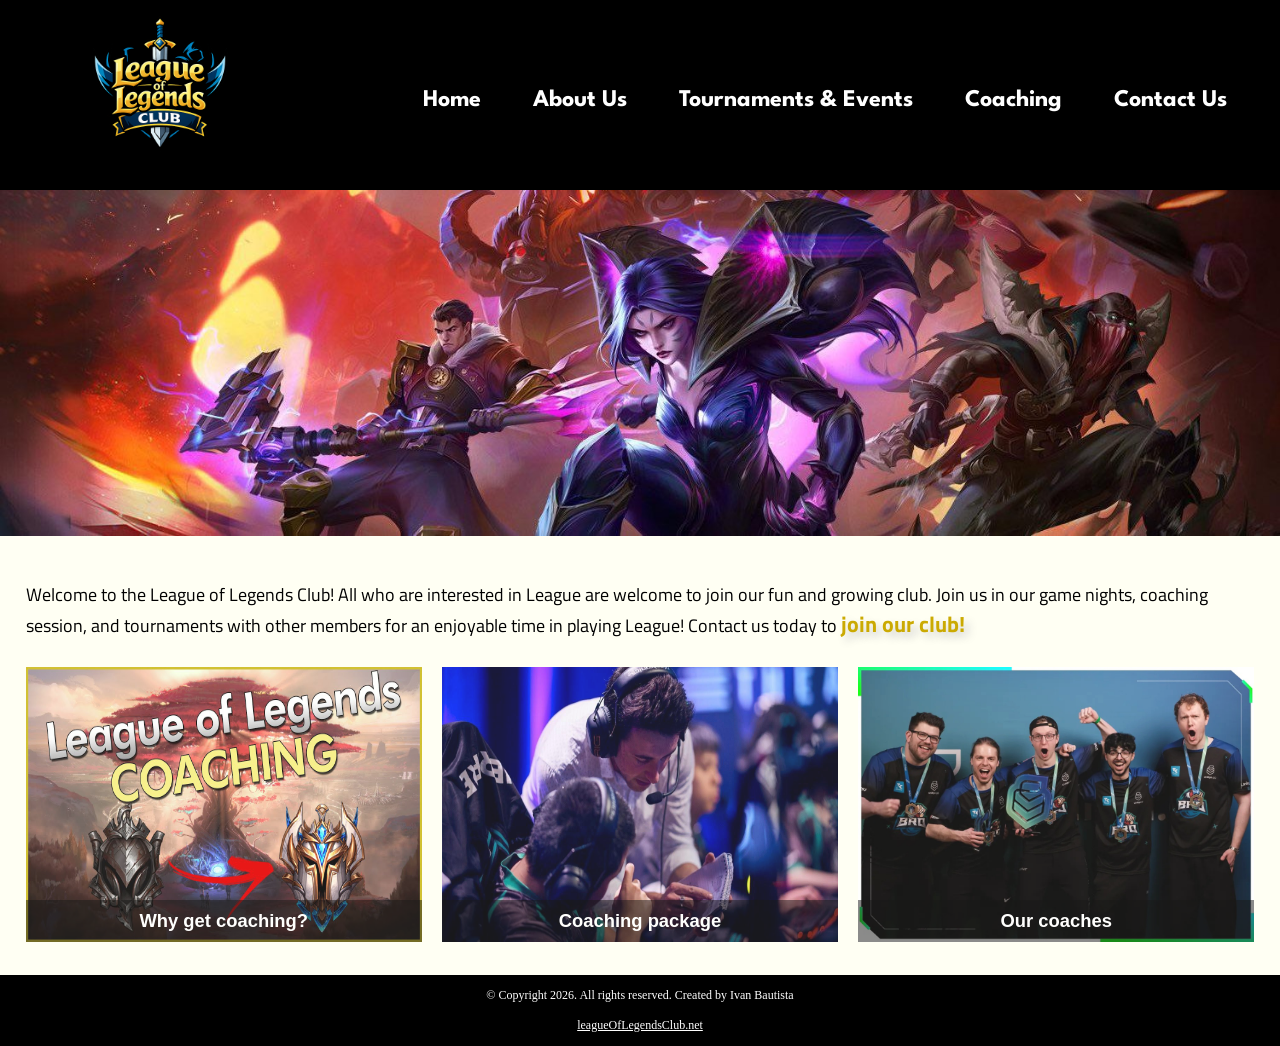
<file: index.html>
<!DOCTYPE html>
<html lang = "en">
    <head>
        <!--
        Full Name: Ivan Michael M. Bautista
        Section: CS-201
        Activity: League of Legends Club
        Date: August 22, 2026-->
        <title>League of Legends Club</title>
        <meta charset = "utf-8">
        <meta name = "viewport" content = "width=device-width, initial-scale=1.0"/>
        <link href="https://fonts.googleapis.com/css2?family=League+Spartan:wght@100..900&family=Titillium+Web:ital,wght@0,200;0,300;0,400;0,600;0,700;0,900;1,200;1,300;1,400;1,600;1,700&display=swap" rel="stylesheet">
        <link rel="stylesheet" href="css/styles.css" type="text/css"/>
        <link rel="stylesheet" href="css/styles.css" type="text/css"/>
        <link rel="shortcut icon" href="images/favicon.ico">
        <link rel="icon" type="image/png" sizes="32x32" href="images/favicon.ico">
        <link rel="apple-touch-icon" size="180x180" href="images/favicon.ico">
        <link rel="icon" sizes="192x192" href="images/favicon.ico">
    </head>
    <body>
        <div id = "container">
            <header>
                <a href = "index.html">
                    <img class = "logo" src = "images/leagueClub.png" alt = "League of Legends Club logo" width="190" height="190">
                </a>
            </header>
            
            <nav>
                <ul>
                    <li><a href = "index.html">Home</a></li>
                    <li><a href = "about.html">About Us</a> </li>
                    <li><a href = "events.html">Tournaments & Events</a> </li>
                    <li><a href = "coaching.html">Coaching</a></li>
                    <li><a href = "contact.html">Contact Us</a></li>
                </ul>
            </nav>

            <!-- Hero Image-->
            <div id = "hero" class = "tablet-desktop">
                <img src="images/heroImage.jpg" alt="League of Legends character banner">
            </div>

            <main>
                <div class = "mobile">
                    <p>Welcome to the League of Legends CLub! All who are interested in League are welcome to take part and enjoy the game together with our community.</p>

                    <h3>FREE One-Week Trial Membership</h3>

                    <p>Call us today to get started!</p>
                    <p class = "tel-link"><a href="tel:132764-555">(132) 764-555</a></p>

                    <h4>League of Legends Club Hours</h4>
                    <ul class = "hours">
                        <li>Mon - Thu: 8:00am - 10:00pm</li>
                        <li>Friday: 8:00am - 12:00am</li>
                        <li>Saturday: 8:00am - 3:00am</li>
                        <li>Sunday: Closed</li>
                    </ul>
                </div>
                <div class = "tablet-desktop">
                    <p>Welcome to the League of Legends Club! All who are interested in League are welcome to 
                        join our fun and growing club. Join us in our game nights, coaching session, and tournaments
                        with other members for an enjoyable time in playing League! Contact us today to <span class="action">join our club!</span>
                    </p>
                </div>
                
                <div class="grid">
                    <figure class="frame">
                        <a href="coaching.html"><img src="images/why_coach.jpg" alt="Image showing an iron icon with an arrow to a challenger icon"></a>
                        <figcaption class="pic-text">Why get coaching?</figcaption>
                    </figure>
                    <figure class="frame">
                        <a href="coaching.html"><img src="images/coaching_package.jpg" alt="Coach teaching a player"></a>
                        <figcaption class="pic-text">Coaching package</figcaption>
                    </figure>
                    <figure class="frame">
                        <a href="coaching.html"><img src="images/our_coaches.jpg" alt="Group of coaches smiling"></a>
                        <figcaption class="pic-text">Our coaches</figcaption>
                    </figure>
                </div>
            </main>

            <footer>
                <p>&copy; Copyright 2026. All rights reserved. Created by Ivan Bautista</p>
                <p><a href="">leagueOfLegendsClub.net</a></p>
            </footer>
        </div>
    </body>
</html>
</file>
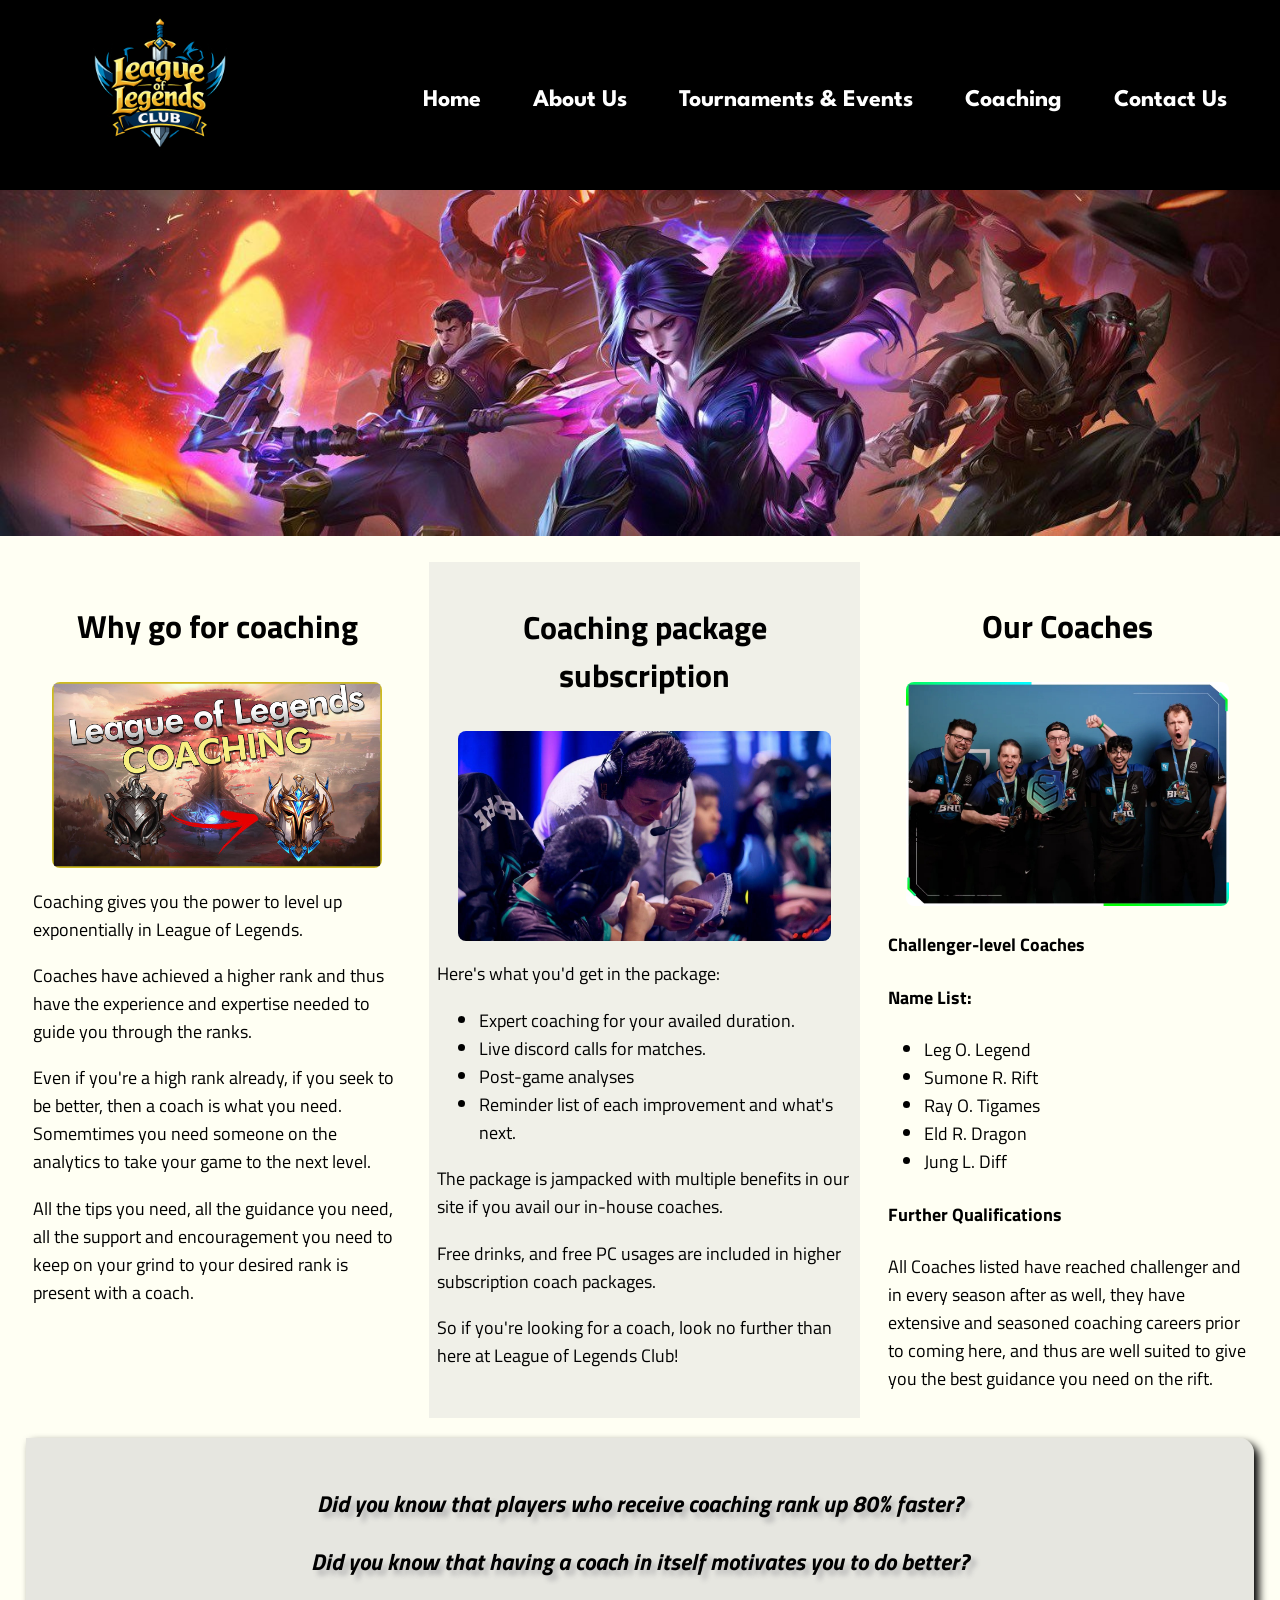
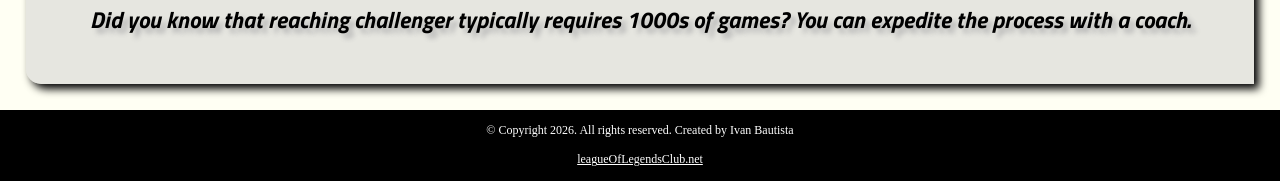
<file: coaching.html>
<!DOCTYPE html>
<html lang = "en">
    <head>
        <!--
        Full Name: Ivan Michael M. Bautista
        Section: CS-201
        Activity: League of Legends Club
        Date: August 22, 2026-->
        <title>League of Legends Club</title>
        <meta charset = "utf-8">
        <meta name = "viewport" content = "width=device-width, initial-scale=1.0"/>
        <link href="https://fonts.googleapis.com/css2?family=League+Spartan:wght@100..900&family=Titillium+Web:ital,wght@0,200;0,300;0,400;0,600;0,700;0,900;1,200;1,300;1,400;1,600;1,700&display=swap" rel="stylesheet">
        <link rel="stylesheet" href="css/styles.css" type="text/css"/>
        <link rel="stylesheet" href="css/styles.css" type="text/css"/>
        <link rel="shortcut icon" href="images/favicon.ico">
        <link rel="icon" type="image/png" sizes="32x32" href="images/favicon.ico">
        <link rel="apple-touch-icon" size="180x180" href="images/favicon.ico">
        <link rel="icon" sizes="192x192" href="images/favicon.ico">
    </head>
         <div id = "container">
            <header>
                <a href = "index.html">
                    <img class = "logo" src = "images/leagueClub.png" alt = "League of Legends Club logo" width="190" height="190">
                </a>
            </header>
            
            <nav>
                <ul>
                    <li><a href = "index.html">Home</a></li>
                    <li><a href = "about.html">About Us</a> </li>
                    <li><a href = "events.html">Tournaments & Events</a> </li>
                    <li><a href = "coaching.html">Coaching</a></li>
                    <li><a href = "contact.html">Contact Us</a></li>
                </ul>
            </nav>

            <!-- Hero Image-->
            <div id = "hero" class = "tablet-desktop">
                <img src="images/heroImage.jpg" alt="League of Legends character banner">
            </div>
            <main class="grid">
                <article>
                    <h3>Why go for coaching</h3>
                    <img src="images/why_coach.jpg" alt="Image showing an iron icon with an arrow to a challenger icon" class="round">
                    <p>Coaching gives you the power to level up exponentially in League of Legends. </p>
                    <p>Coaches have achieved a higher rank and thus have the experience and expertise needed to guide you through the ranks.</p>
                    <p>Even if you're a high rank already, if you seek to be better, then a coach is what you need. Somemtimes you need someone on the analytics to take your game to the next level.</p>
                    <p>All the tips you need, all the guidance you need, all the support and encouragement you need to keep on your grind to your desired rank is present with a coach. </p>
                </article>
                <article>
                    <h3>Coaching package subscription</h3>
                    <img src="images/coaching_package.jpg" alt="Coach teaching a player" class="round">
                    <p>Here's what you'd get in the package:</p>
                    <ul>
                        <li>Expert coaching for your availed duration.</li>
                        <li>Live discord calls for matches.</li>
                        <li>Post-game analyses</li>
                        <li>Reminder list of each improvement and what's next.</li>
                    </ul>
                    <p>The package is jampacked with multiple benefits in our site if you avail our in-house coaches.</p>
                    <p>Free drinks, and free PC usages are included in higher subscription coach packages.</p>
                    <p>So if you're looking for a coach, look no further than here at League of Legends Club!</p>
                </article>
                <article>
                    <h3>Our Coaches</h3>
                    <img src="images/our_coaches.jpg" alt="Group of coaches smiling" class="round">
                    <h4>Challenger-level Coaches</h4>
                    <h4>Name List: </h4>
                    <ul>
                        <li>Leg O. Legend</li>
                        <li>Sumone R. Rift</li>
                        <li>Ray O. Tigames</li>
                        <li>Eld R. Dragon</li>
                        <li>Jung L. Diff</li>
                    </ul>
                    <h4>Further Qualifications</h4>
                    <p>All Coaches listed have reached challenger and in every season after as well, they have extensive and seasoned coaching careers prior to coming here, and thus are well suited to give you the best guidance you need on the rift.</p>
                </article>

                <aside class="tablet-desktop grid-item4">
                    <p>Did you know that players who receive coaching rank up 80% faster?</p>
                    <p>Did you know that having a coach in itself motivates you to do better?</p>
                    <p>Did you know that reaching challenger typically requires 1000s of games? You can expedite the process with a coach.</p>
                </aside>
            </main>

            <footer>
                <p>&copy; Copyright 2026. All rights reserved. Created by Ivan Bautista</p>
                <p><a href="">leagueOfLegendsClub.net</a></p>
            </footer>
        </div>
    <body>
    </body>
</html>
</file>
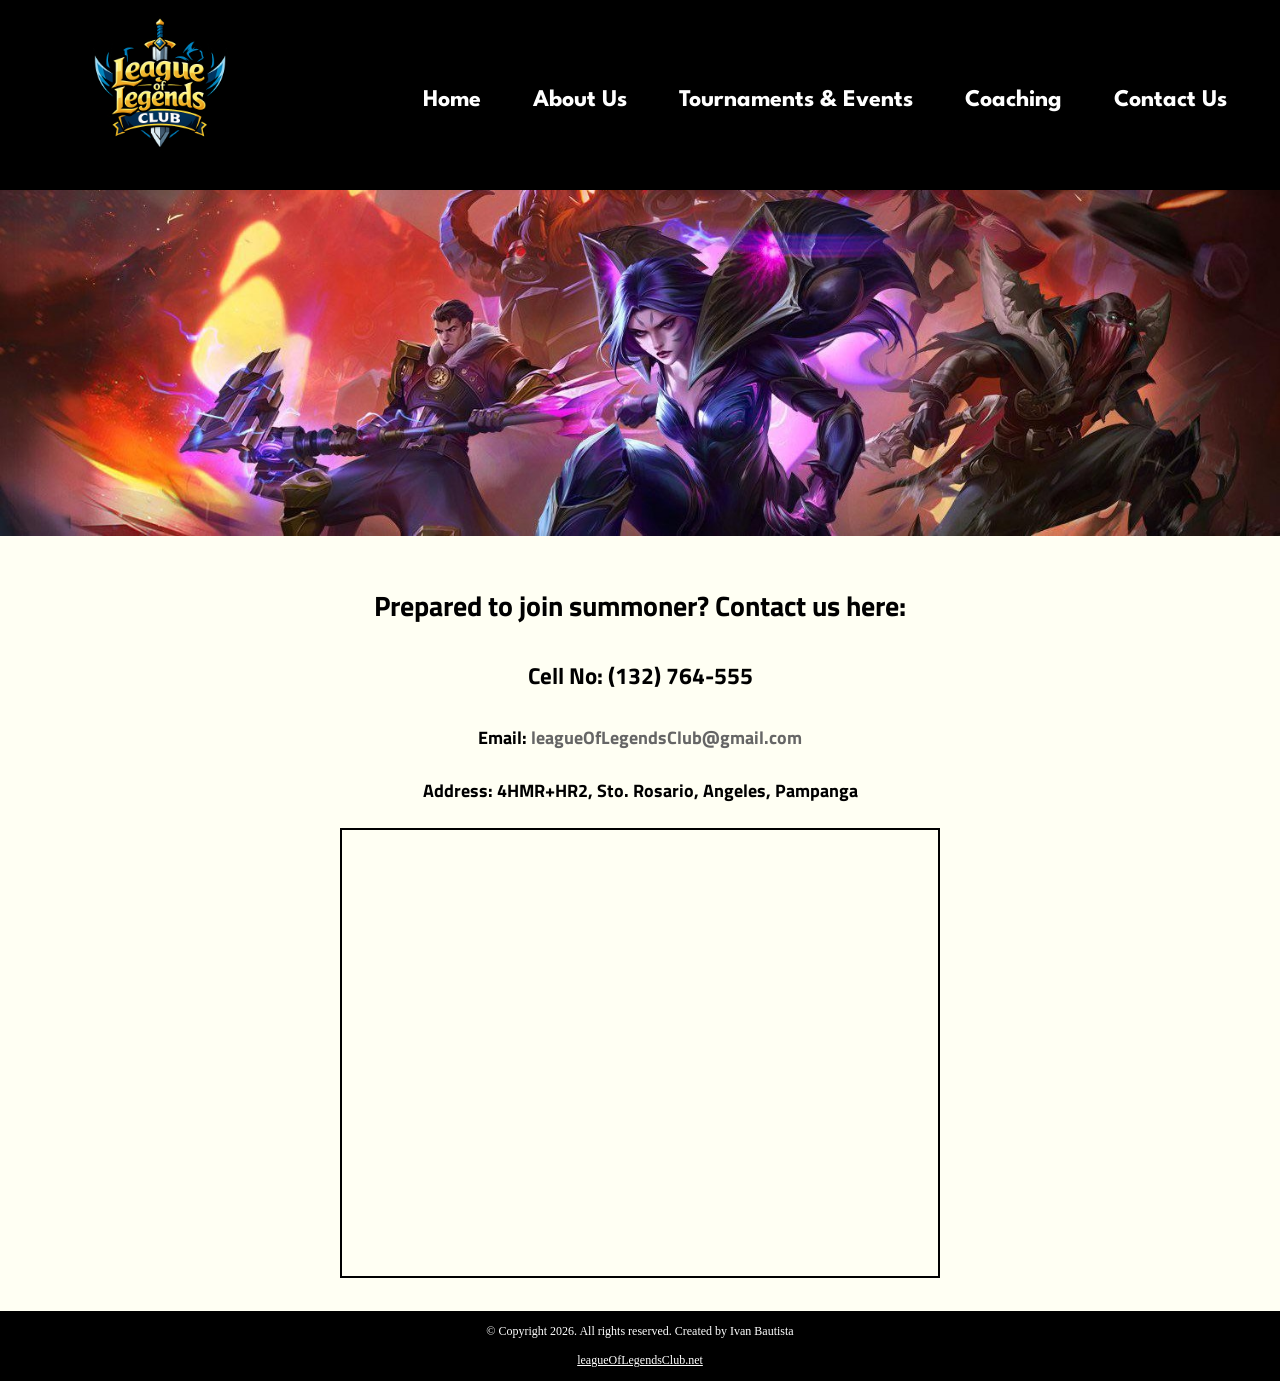
<file: contact.html>
<!DOCTYPE html>
<html lang = "en">
    <head>
        <!--
        Full Name: Ivan Michael M. Bautista
        Section: CS-201
        Activity: League of Legends Club
        Date: August 22, 2026-->
        <title>League of Legends Club</title>
        <meta charset = "utf-8">
        <meta name = "viewport" content = "width=device-width, initial-scale=1.0"/>
        <link href="https://fonts.googleapis.com/css2?family=League+Spartan:wght@100..900&family=Titillium+Web:ital,wght@0,200;0,300;0,400;0,600;0,700;0,900;1,200;1,300;1,400;1,600;1,700&display=swap" rel="stylesheet">
        <link rel="stylesheet" href="css/styles.css" type="text/css"/>
        <link rel="shortcut icon" href="images/favicon.ico">
        <link rel="icon" type="image/png" sizes="32x32" href="images/favicon.ico">
        <link rel="apple-touch-icon" size="180x180" href="images/favicon.ico">
        <link rel="icon" sizes="192x192" href="images/favicon.ico">

    
    </head>
    <body>
        <div id = "container">
            <header>
                <a href = "index.html">
                    <img src = "images/leagueClub.png" alt = "League of Legends Club logo" width="190" height="190">
                </a>
            </header>

            <nav>
                <ul>
                    <li><a href = "index.html">Home</a></li>
                    <li><a href = "about.html">About Us</a> </li>
                    <li><a href = "events.html">Tournaments & Events</a> </li>
                    <li><a href = "coaching.html">Coaching</a></li>
                    <li><a href = "contact.html">Contact Us</a></li>
                </ul>
            </nav>

            <!-- Hero Image-->
            <div id="hero">
                <img src="images/heroImage.jpg" alt="League of Legends character banner">
            </div>

            <main>
                <div id = "contact">
                    <h2>Prepared to join summoner? Contact us here:</h2>
                    <h4 class= "mobile tel-link">Cell No: <a href= "tel:132764-555" >(132) 764-555</a></h4>
                    <h4 class= "tablet-desktop tel-num">Cell No: (132) 764-555</h4>
                    <h4>Email: <a href = "mailto:leagueOfLegendsClub@gmail.com" class = "contact-email-link">leagueOfLegendsClub@gmail.com</a></h4>
                    <h4>Address: 4HMR+HR2, Sto. Rosario, Angeles, Pampanga</h4>
                    <iframe src="https://www.google.com/maps/embed?pb=!1m18!1m12!1m3!1d1925.7224200550738!2d120.59073723967288!3d15.13389550000001!2m3!1f0!2f0!3f0!3m2!1i1024!2i768!4f13.1!3m3!1m2!1s0x3396f3005c974c13%3A0xfffa832b6790fae4!2sPrism%20by%20Kadiliman%20HAU%20Angeles!5e0!3m2!1sen!2sph!4v1783938086382!5m2!1sen!2sph" width="600" height="450"  allowfullscreen="" class="map" ></iframe>
                </div>
            </main>

            <footer>
                <p>&copy; Copyright 2026. All rights reserved. Created by Ivan Bautista</p>
                <p><a href="">leagueOfLegendsClub.net</a></p>
            </footer>
        </div>
    </body>
</html>
</file>
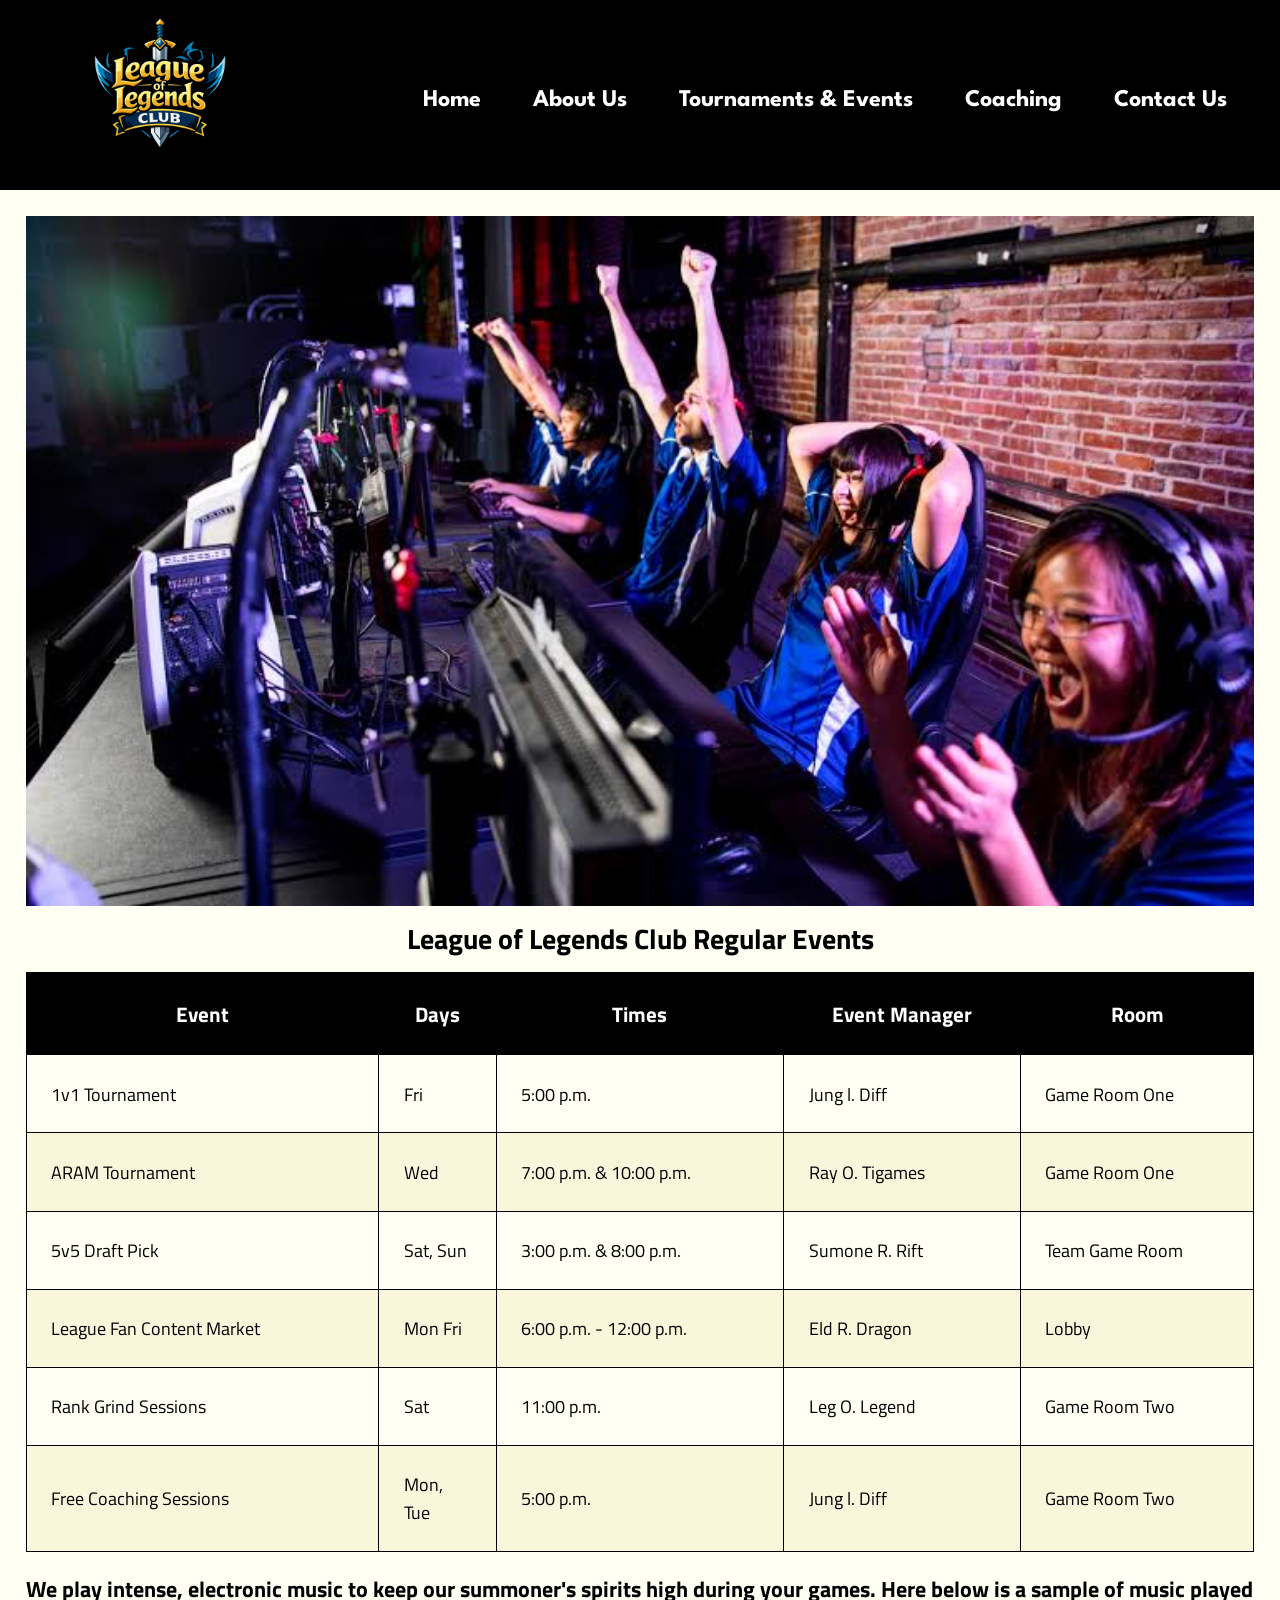
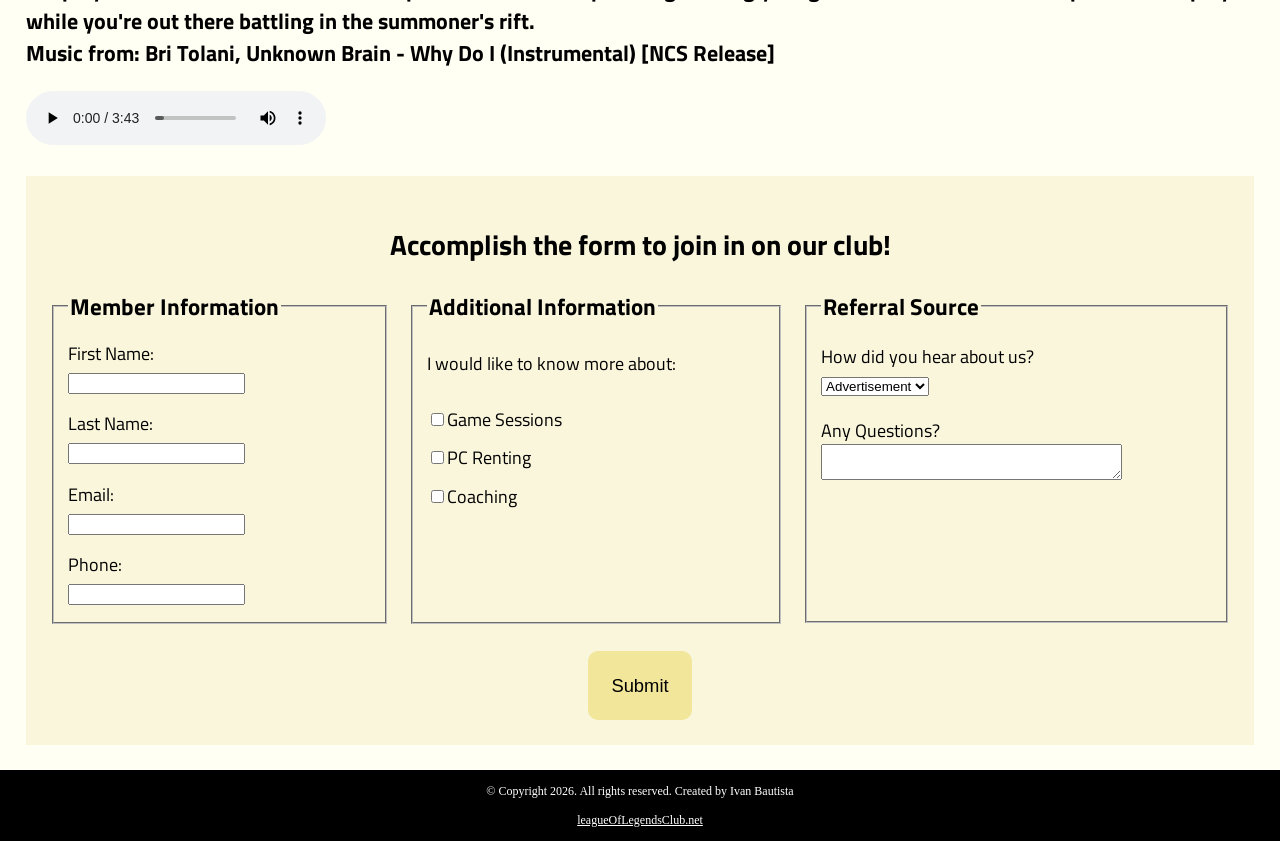
<file: events.html>
<!DOCTYPE html>
<html lang = "en">
    <head>
        <!--
        Full Name: Ivan Michael M. Bautista
        Section: CS-201
        Activity: League of Legends Club
        Date: September 26, 2026-->
        <title>League of Legends Club</title>
        <meta charset = "utf-8">
        <meta name = "viewport" content = "width=device-width, initial-scale=1.0"/>
        <link href="https://fonts.googleapis.com/css2?family=League+Spartan:wght@100..900&family=Titillium+Web:ital,wght@0,200;0,300;0,400;0,600;0,700;0,900;1,200;1,300;1,400;1,600;1,700&display=swap" rel="stylesheet">
        <link rel="stylesheet" href="css/styles.css" type="text/css"/>
        <link rel="shortcut icon" href="images/favicon.ico">
        <link rel="icon" type="image/png" sizes="32x32" href="images/favicon.ico">
        <link rel="apple-touch-icon" size="180x180" href="images/favicon.ico">
        <link rel="icon" sizes="192x192" href="images/favicon.ico">

    
    </head>
    <body>
        <div id = "container">
            <header>
                <a href = "index.html">
                    <img src = "images/leagueClub.png" alt = "League of Legends Club logo" width="190" height="190">
                </a>
            </header>

            <nav>
                <ul>
                    <li><a href = "index.html">Home</a></li>
                    <li><a href = "about.html">About Us</a> </li>
                    <li><a href = "events.html">Tournaments & Events</a> </li>
                    <li><a href = "coaching.html">Coaching</a></li>
                    <li><a href = "contact.html">Contact Us</a></li>
                </ul>
            </nav>
                       
            <!-- Use the main area to add the contents of the page -->
            <main>
                <div id="hero">
                    <img src="images/events_hero.jpg" alt="League of Legends character banner">
                </div>

                <div class="mobile">
                    <h3>League of Legends Club Regular Events</h3>
                    <p>1v1 tournament: Fri 5p.m.</p>
                    <p>ARAM tournament: Wed 7p.m. &amp;10pm</p>
                    <p>5v5 Draft Pick: Sat Sun 3p.m. &amp; 8pm</p>
                    <p>League Fan Content Market: Mon Fri 6p.m.-12p.m.</p>
                    <p>Rank Grind Session: Sat 11p.m.</p>
                    <p>Free Coaching Sessions: Mon Tue 5p.m.</p>
                </div>

                <div class="tablet-desktop">
                    <table><!-- Start Table -->
                        <caption>League of Legends Club Regular Events</caption>
                        <tr><!-- Row 1 -->
                            <th>Event</th>
                            <th>Days</th>
                            <th>Times</th>
                            <th>Event Manager</th>
                            <th>Room</th>
                        </tr>
                        <tr><!-- Row 2 -->
                            <td>1v1 Tournament</td>
                            <td>Fri</td>
                            <td>5:00 p.m.</td>
                            <td>Jung l. Diff</td>
                            <td>Game Room One</td>
                        </tr>
                        <tr><!-- Row 3 -->
                            <td>ARAM Tournament</td>
                            <td>Wed</td>
                            <td>7:00 p.m. &amp; 10:00 p.m.</td>
                            <td>Ray O. Tigames</td>
                            <td>Game Room One</td>
                        </tr>
                        <tr><!-- Row 4 -->
                            <td>5v5 Draft Pick</td>
                            <td>Sat, Sun</td>
                            <td>3:00 p.m. &amp; 8:00 p.m.</td>
                            <td>Sumone R. Rift</td>
                            <td>Team Game Room</td>
                        </tr>
                        <tr><!-- Row 5 -->
                            <td>League Fan Content Market</td>
                            <td>Mon Fri</td>
                            <td>6:00 p.m. - 12:00 p.m.</td>
                            <td>Eld R. Dragon</td>
                            <td>Lobby</td>
                        </tr>
                        <tr><!-- Row 6 -->
                            <td>Rank Grind Sessions</td>
                            <td>Sat</td>
                            <td>11:00 p.m.</td>
                            <td>Leg O. Legend</td>
                            <td>Game Room Two</td>
                        </tr>
                        <tr><!-- Row 7 -->
                            <td>Free Coaching Sessions</td>
                            <td>Mon, Tue</td>
                            <td>5:00 p.m.</td>
                            <td>Jung l. Diff</td>
                            <td>Game Room Two</td>
                        </tr>
                    </table>
                </div>

                <div id = "music-sample">
                    <h3>We play intense, electronic music to keep our summoner's spirits high during your games. Here below is a sample of music played while you're out there battling in the summoner's rift.<br> Music from: Bri Tolani, Unknown Brain - Why Do I (Instrumental) [NCS Release]</h3>
                    <audio controls>
                        <source src = "media/Bri Tolani, Unknown Brain - Why Do I (Instrumental) [NCS Release].mp3" type = "audio/mp3">
                        <source src = "media/Bri Tolani, Unknown Brain - Why Do I (Instrumental) [NCS Release].ogg" type = "audio/ogg">
                        <p>Your browser does not support the audio element.</p>
                    </audio>
                    <div>

                <div id="form">
                    <h2>Accomplish the form to join in on our club!</h2>
                    <form class="form-grid"><!-- Start from -->
                        <fieldset>
                            <legend>Member Information</legend>
                            <label for="fName">First Name:</label>
                            <input type="text" id="fName" name="fName" required>

                            <label for="lName">Last Name:</label>
                            <input type="text" id="lName" name="lName" required>

                            <label for="email">Email:</label>
                            <input type="email" id="email" name="email" required>

                            <label for="phone">Phone:</label>
                            <input type="tel" id="phone" name="phone" required>
                        </fieldset>

                        <fieldset>
                            <legend>Additional Information</legend>
                            <p>I would like to know more about:</p>

                            <label for="gamSess"><input type="checkbox" name="interest" id="gamSess" value="Game Sessions">Game Sessions</label>

                            <label for="pcRent"><input type="checkbox" name="interest" id="pcRent" value="PC Renting">PC Renting</label>

                            <label for="coaching"><input type="checkbox" name="interest" id="coaching" value="Coaching">Coaching</label>
                        </fieldset>

                        <fieldset>
                            <legend>Referral Source</legend>
                            <label for="reference">How did you hear about us?</label>
                            <select name="reference" id="reference">
                                <option value="ad">Advertisement</option>
                                <option value="friend">Friend</option>
                                <option value="google">Google</option>
                                <option value="social">Social Media</option>
                                <option value="other">Other</option>
                            </select>

                            <label for="questions">Any Questions?</label>
                            <textarea id="questions" name="questions" row="5" cols="35"></textarea>
                        </fieldset>

                        <input type="submit" id="submit" value="Submit" class="btn">
                    </form><!-- End Form -->
                </div>
            </main>

            <footer>
                <p>&copy; Copyright 2026. All rights reserved. Created by Ivan Bautista</p>
                <p><a href="">leagueOfLegendsClub.net</a></p>
            </footer>
        </div>
    </body>
</html>
</file>
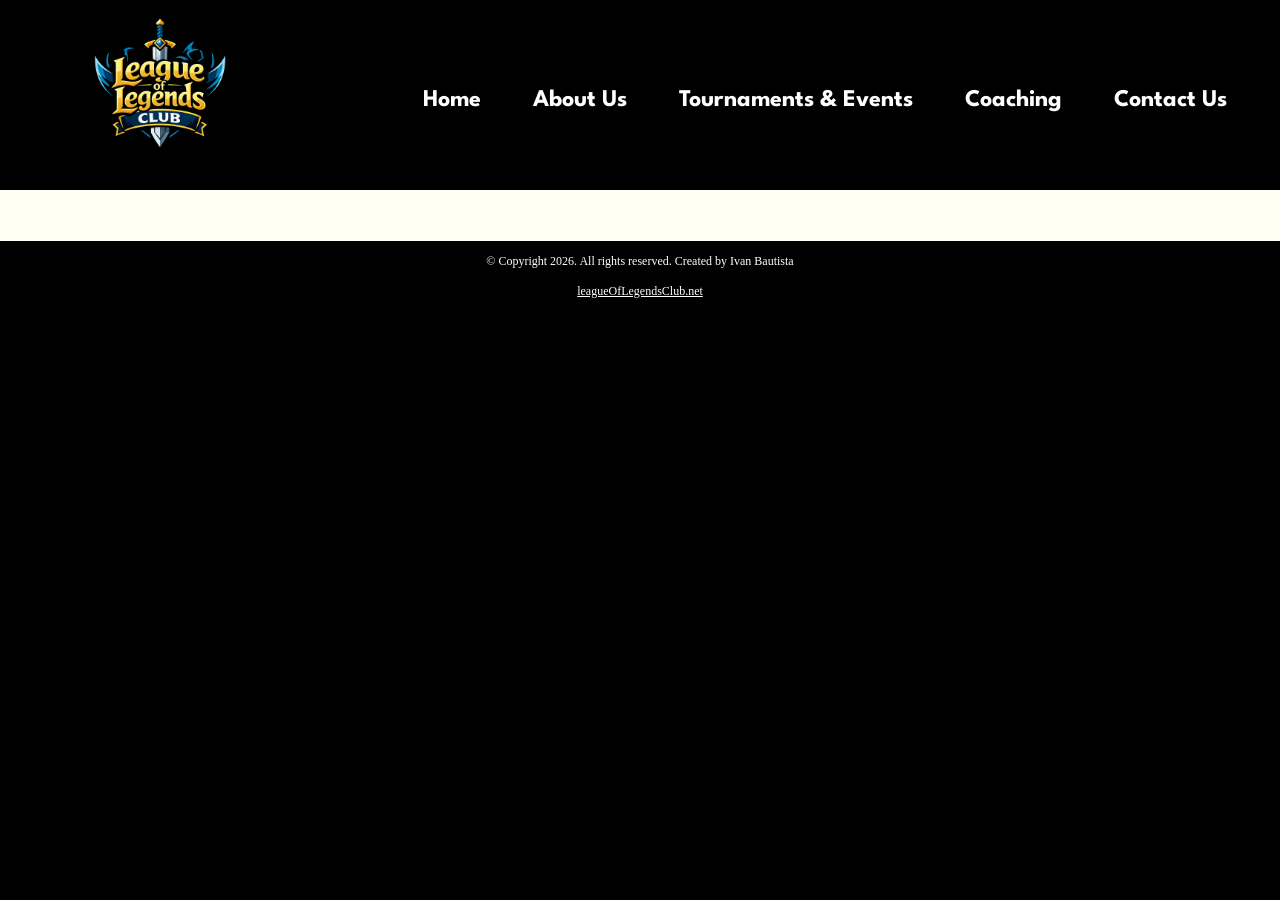
<file: template.html>
<!DOCTYPE html>
<html lang = "en">
    <head>
        <!--
        Full Name: Ivan Michael M. Bautista
        Section: CS-201
        Activity: League of Legends Club
        Date: August 22, 2026-->
        <title>League of Legends Club</title>
        <meta charset = "utf-8">
        <meta name = "viewport" content = "width=device-width, initial-scale=1.0"/>
        <link href="https://fonts.googleapis.com/css2?family=League+Spartan:wght@100..900&family=Titillium+Web:ital,wght@0,200;0,300;0,400;0,600;0,700;0,900;1,200;1,300;1,400;1,600;1,700&display=swap" rel="stylesheet">
        <link rel="stylesheet" href="css/styles.css" type="text/css"/>
        <link rel="shortcut icon" href="images/favicon.ico">
        <link rel="icon" type="image/png" sizes="32x32" href="images/favicon.ico">
        <link rel="apple-touch-icon" size="180x180" href="images/favicon.ico">
        <link rel="icon" sizes="192x192" href="images/favicon.ico">

    
    </head>
    <body>
        <div id = "container">
            <header>
                <a href = "index.html">
                    <img src = "images/leagueClub.png" alt = "League of Legends Club logo" width="190" height="190">
                </a>
            </header>

            <nav>
                <ul>
                    <li><a href = "index.html">Home</a></li>
                    <li><a href = "about.html">About Us</a> </li>
                    <li><a href = "events.html">Tournaments & Events</a> </li>
                    <li><a href = "coaching.html">Coaching</a></li>
                    <li><a href = "contact.html">Contact Us</a></li>
                </ul>
            </nav>

            <!-- Use the main area to add the contents of the page -->
            <main>
            </main>

            <footer>
                <p>&copy; Copyright 2026. All rights reserved. Created by Ivan Bautista</p>
                <p><a href="">leagueOfLegendsClub.net</a></p>
            </footer>
        </div>
    </body>
</html>
</file>
<file: css/styles.css>
/* CSS For League of Legends Club */

/*
    Author: Bautista, Ivan Michael M.
    Section: CS-201
    Date: September 26, 2026
*/


/* CSS Reset */
body, header, nav, main, footer, h1, div, img, ul, figure, figcaption, section, article, aside, audio, video
{
    margin: 0;
    padding: 0;
    border: 0;
}

/* CSS styles for body and images */
body
{
    background-color: #000;
}

img, video
{
    max-width: 100%;
    display: block;
}

video
{
    margin: 0 auto 4%;
}

/* Style rule for box sizing applies to all elements */
*
{
    box-sizing: border-box;
}

/* STYLE RULES FOR MOBILE VIEWPORT*/

/* CSS styles for header */
header
{
    top: 0;
    background-color:  #000;
    height: 190px;    
}

header img
{
    margin: 0 auto;
}
/* CSS styles for navigation area */
nav
{
   padding: 1%;
   margin-bottom: 1%; 
}

nav ul
{
    list-style-type: none;
    text-align: center;
}

nav li
{
    font-size: 1.5em;
    font-family: "League Spartan", sans-serif;
    border-top: 1px solid #fff;
    font-weight: bold; 
}

nav li:first-child
{
    border-top: none;
}

nav li a
{
    display: block;
    color: #fff;
    padding: 0.5em 1em;
    text-decoration: none;
}

/* ========================================================== */
/* Show mobile class, hide tablet-desktop class */
.mobile
{
    display: block;
}

.tablet-desktop
{
    display: none;
}
/* CSS styles for main section */
main
{
    clear: left;
    background-color: #fffff3;
    padding: 2%;
    font-size: 1.15em;
    font-family: "Titillium Web", sans-serif;
}

.mobile h3
{
    text-shadow: 5px 5px 5px #ccc;
}

article
{
    padding: 2%;
}

article h3
{
    text-align: center;
}

article img
{
    width: 90%;
    height: auto;
    margin: 0 auto;
}

article ul
{
    margin-left: 10%;
}

article:nth-of-type(2)
{
    background-color: rgba(204, 204, 204, 0.3);
}


.tel-link
{
    background-color: #3e3e3c;
    padding: 2%;
    margin: 0 auto;
    width: 80%;
    text-align: center;
    border-radius: 5px; 
}

.hours
{
    margin-left: 10%;
}

.tel-link a 
{
    color: #fff;
    text-decoration: none;
    font-size: 1.5em;
    display: block;
}

#Computers, #Canteen, #TournamentArea
{
    margin: 0 2%;
}

.round
{
    border-radius: 8px;
}

#hero img
{
    width: 100%;
}

#contact
{
    text-align: center;
}

#contact .contact-email-link
{
    color: #666666;
    text-decoration: none;
}


/* CSS styles for classes */
.action
{
    font-size: 1.35rem;
    color: #cbaa02;
    font-weight: bold;
    text-shadow: 5px 5px 8px #ccc;
}

.frame
{
    position: relative;
    max-width: 450px;
    margin: 2% auto;
}

.frame img
{
    height: 100%;
}

.pic-text
{
    position: absolute;
    bottom: 0;
    background: rgba(0, 0, 0, 0.5);
    color: #fff;
    width: 100%;
    padding: 20px;
    text-align: center;
    font-family: Verdana, Arial, sans-serif;
    font-size: 1.5em;
    font-weight: bold;
}

.external-link
{
    color: #666600;
    font-weight: bold;
    text-decoration: none;
}

.map
{
    border: 2px solid black;
    width: 95%;
    height: 50%;
}

#form
{
    margin-top: 2%;
    background-color: #faf6dc;;
    padding: 2%;
}

#form h2
{
    text-align: center;
}

/* Styles for form elements */
fieldset, input, select, textarea
{
    margin-bottom: 2%;
}

fieldset legend
{
    font-weight: bold;
    font-size: 1.25em;
}

label
{
    display: block;
    padding-top: 3%;
}

form #submit
{
    margin: 0 auto;
    border: none;
    display: block;
    padding: 2%;
    background-color: #f1e69a;;
    font-size: 1em;
    border-radius: 10px;
}
/* CSS styles for the footer */
footer p
{
    font-size: 0.75em;
    text-align: center;
    color: white;
    padding: 0.1em;
}

footer p a
{
    color: white;
}

/* ========================================================== */
/* MEDIA QUERY FOR TABLET VIEWPORT */
/* Tablet Viewport: Show tablet-desktop class, hide mobile class */
@media screen and (min-width: 630px), print
{
    .tablet-desktop
    {
        display: block;
    }

    .mobile
    {
        display: none;
    }

/* Tablet Viewport: Style rule for header */
    header
    {
        position: static;
        padding-bottom: 2%;
    }
/* Tablet Viewport: Styles rules for nav area */
    nav li 
    {
        border-top: none;
        display: inline-block;
        border-right: 1px solid #fff;
    }

    nav li:last-child
    {
        border-right: none;
    }

    nav li a 
    {
        padding: 0.1em 0.75em;
    }

    nav li a:hover
    {
        color: #d1be12;
        background-color: #000;
    }

/* Tablet Viewport: Style rules for main content area */
    main ul
    {
        margin: 0 0 4% 10%;
    }

    .grid
    {
        display: grid;
        grid-template-columns: auto auto auto;
        gap: 20px;
    }

    .pic-text
    {
        font-size: 1em;
        padding: 10px;
    }

    aside
    {
        text-align: center;
        font-size: 1.25em;
        font-style: italic;
        font-weight: bold;
        padding: 2%;
        background-color: rgba(205, 205, 205, 0.5);
        box-shadow: 5px 5px 8px #000;
        text-shadow: 5px 5px 5px #b3b3b3;
        border-radius: 0 15px;
    }

    .grid-item4
    {
        grid-column: 1 / span 3;
    }

    .frame
    {
        opacity: 0.9;
    }

    .frame:hover
    {
        opacity: 1;
        box-shadow: 8px 8px 10px #808080;
    }

    #HouseRules
    {
        clear: left;
        border-top: 1px solid #000;
        background: linear-gradient(to right, #ddddd4, #fff);
        border-bottom: 1px solid #000;
        background-color: #ebebe4;
        padding: 1% 2%;
    }

    #HouseRules dt
    {
        font-weight: bold;
    }

    #HouseRules dd
    {
        padding: 0.5% 1% 2% 0; 
    }

    .tel-num 
    {
        font-size: 1.25em;
    }

    .map
    {
        width: 600px;
        height: 450px;
    }

    /* Tablet Viewport: Style rules for table */
    table
    {
        border: 1px solid #000;
        border-collapse: collapse;
        margin: 0 auto;
        width: 100%;
    }

    caption
    {
        font-size: 1.5em;
        font-weight: bold;
        padding: 1%;
    }

    th, td
    {
        border: 1px solid #000;
        padding: 2%;
    }

    th
    {
        background-color: #000;
        color: #fff;
        font-size: 1.15em;
    }

    tr:nth-child(odd)
    {
        background-color: #faf6dc;
    }

    /* Tablet Viewport: Style rules for form element */
    form
    {
        width: 70%;
        margin: 0 auto;
    }

    /* Tablet Viewport: Style rules for main content */
    main
    {
        clear: left;
    }

    main h1
    {
        font-size: 1.8em;
    }

    article h3
    {
        font-size: 1.75em;
    }
}

/* ========================================================== */
/* MEDIA QUERY FOR DESKTOP VIEWPORT */
@media screen and (min-width: 1015px), print /*769*/
{

/* Desktop Viewport: Style rule for header */
    header
    {
        width: 25%;
        float: left;
        padding-bottom: 0px;
    }
/* Desktop Viewport: Style rules for nav area */
    nav
    {
        float: right;
        width: 70%;
        margin: 4em 1em 0 0;
    }

    nav ul
    {
        text-align: right;
    }

    nav li
    {
        border: none;
    }

    nav li a 
    {
        padding: 0.5em 1em;
    }

    nav li a:hover
    {
        color: #fff82f;
        background-color: #121211;
    }

/* Desktop Viewport: Style rules for main content */
    main 
    {
        clear: left;
    }

    main h1 
    {
        font-size: 1.8em;
    }

    #Computers, #Canteen, #TournamentArea
    {
        width: 29%;
        float: left;
        margin: 0 2%;
    }

    #HouseRules
    {
        clear: left;
    }

    /* Desktop Viewport: Styles rules for form element */
    form
    {
        width: auto;
    }

    .form-grid
    {
        display: grid;
        grid-template-columns: auto auto auto;
        gap: 20px;
    }

    .btn
    {
        grid-column: 1 / span 3;
    }
}
/* ========================================================== */
/* MEDIA QUERY FOR LARGE DESKTOP VIEWPORT */
@media screen and (min-width: 1921px)
{
    #container
    {
        width: 1920px;
        margin: 0 auto;
    }

    table
    {
        width: 80%;
    }
}
/* ========================================================== */
/* MEDIA QUERY FOR PRINT */
@media print
{
    body
    {
        background-color: #fff;
        color: #000;
    }

    #Computers, #Canteen, #TournamentArea
    {
        width: 100%;
        float: none;
    }

}
</file>
